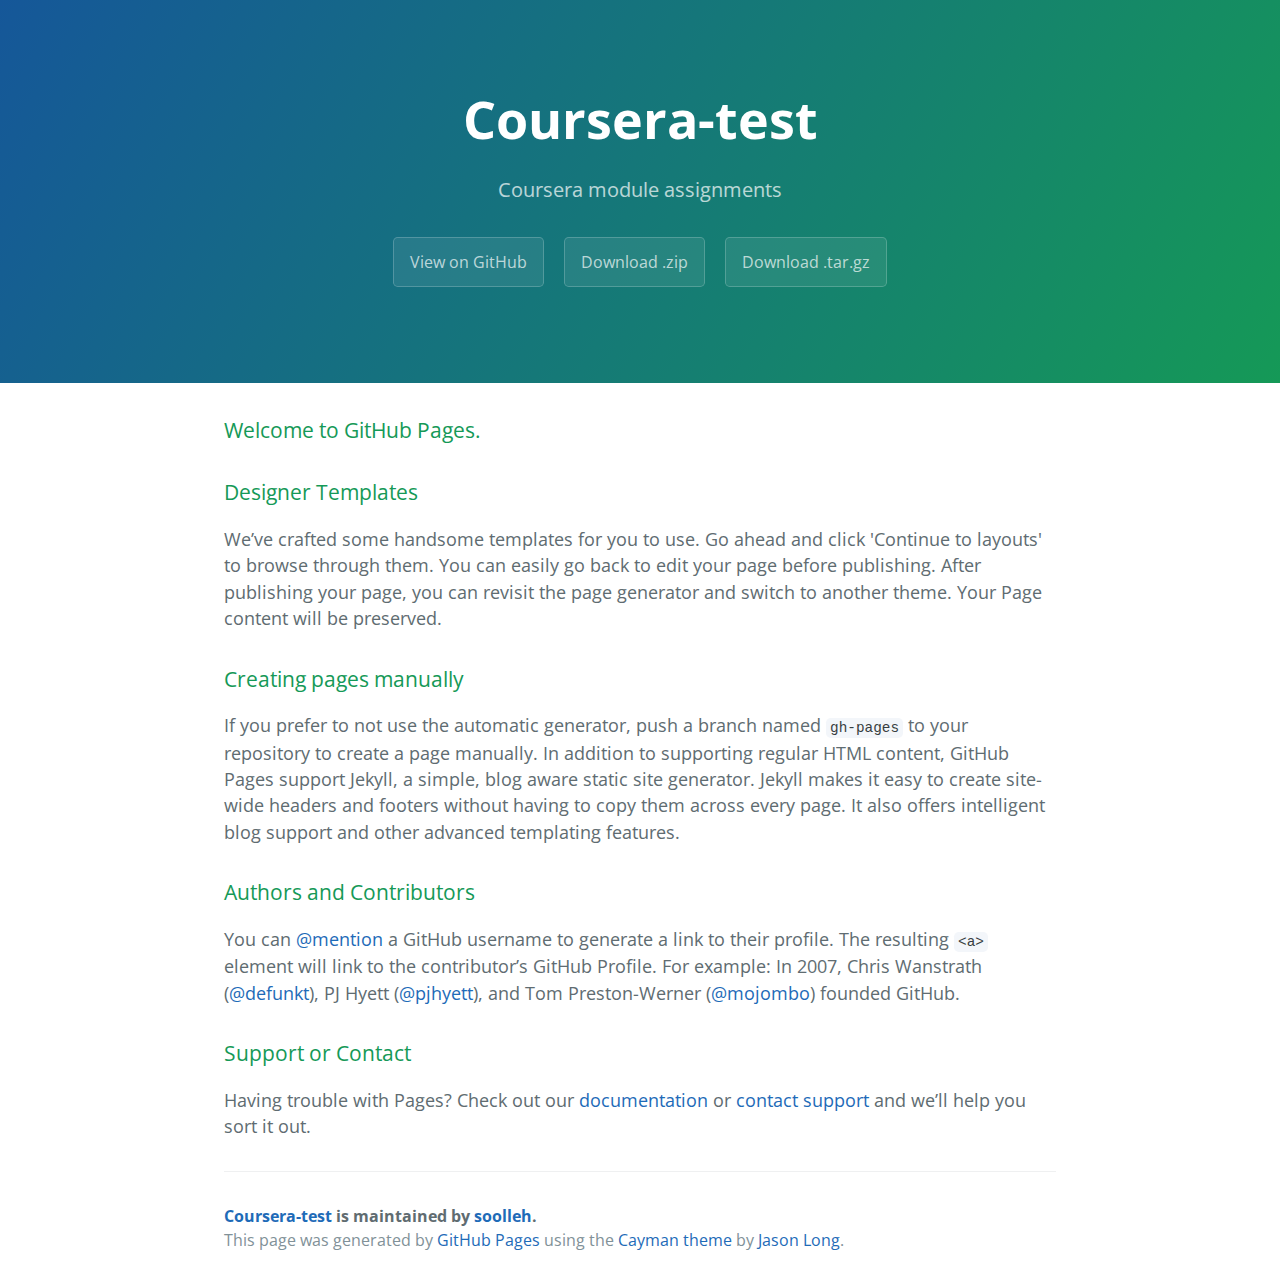
<file: index.html>
<!DOCTYPE html>
<html lang="en-us">
  <head>
    <meta charset="UTF-8">
    <title>Coursera-test by soolleh</title>
    <meta name="viewport" content="width=device-width, initial-scale=1">
    <link rel="stylesheet" type="text/css" href="stylesheets/normalize.css" media="screen">
    <link href='https://fonts.googleapis.com/css?family=Open+Sans:400,700' rel='stylesheet' type='text/css'>
    <link rel="stylesheet" type="text/css" href="stylesheets/stylesheet.css" media="screen">
    <link rel="stylesheet" type="text/css" href="stylesheets/github-light.css" media="screen">
  </head>
  <body>
    <section class="page-header">
      <h1 class="project-name">Coursera-test</h1>
      <h2 class="project-tagline">Coursera module assignments</h2>
      <a href="https://github.com/soolleh/coursera-test" class="btn">View on GitHub</a>
      <a href="https://github.com/soolleh/coursera-test/zipball/master" class="btn">Download .zip</a>
      <a href="https://github.com/soolleh/coursera-test/tarball/master" class="btn">Download .tar.gz</a>
    </section>

    <section class="main-content">
      <h3>
<a id="welcome-to-github-pages" class="anchor" href="#welcome-to-github-pages" aria-hidden="true"><span aria-hidden="true" class="octicon octicon-link"></span></a>Welcome to GitHub Pages.</h3>



<h3>
<a id="designer-templates" class="anchor" href="#designer-templates" aria-hidden="true"><span aria-hidden="true" class="octicon octicon-link"></span></a>Designer Templates</h3>

<p>We’ve crafted some handsome templates for you to use. Go ahead and click 'Continue to layouts' to browse through them. You can easily go back to edit your page before publishing. After publishing your page, you can revisit the page generator and switch to another theme. Your Page content will be preserved.</p>

<h3>
<a id="creating-pages-manually" class="anchor" href="#creating-pages-manually" aria-hidden="true"><span aria-hidden="true" class="octicon octicon-link"></span></a>Creating pages manually</h3>

<p>If you prefer to not use the automatic generator, push a branch named <code>gh-pages</code> to your repository to create a page manually. In addition to supporting regular HTML content, GitHub Pages support Jekyll, a simple, blog aware static site generator. Jekyll makes it easy to create site-wide headers and footers without having to copy them across every page. It also offers intelligent blog support and other advanced templating features.</p>

<h3>
<a id="authors-and-contributors" class="anchor" href="#authors-and-contributors" aria-hidden="true"><span aria-hidden="true" class="octicon octicon-link"></span></a>Authors and Contributors</h3>

<p>You can <a href="https://help.github.com/articles/basic-writing-and-formatting-syntax/#mentioning-users-and-teams" class="user-mention">@mention</a> a GitHub username to generate a link to their profile. The resulting <code>&lt;a&gt;</code> element will link to the contributor’s GitHub Profile. For example: In 2007, Chris Wanstrath (<a href="https://github.com/defunkt" class="user-mention">@defunkt</a>), PJ Hyett (<a href="https://github.com/pjhyett" class="user-mention">@pjhyett</a>), and Tom Preston-Werner (<a href="https://github.com/mojombo" class="user-mention">@mojombo</a>) founded GitHub.</p>

<h3>
<a id="support-or-contact" class="anchor" href="#support-or-contact" aria-hidden="true"><span aria-hidden="true" class="octicon octicon-link"></span></a>Support or Contact</h3>

<p>Having trouble with Pages? Check out our <a href="https://help.github.com/pages">documentation</a> or <a href="https://github.com/contact">contact support</a> and we’ll help you sort it out.</p>

      <footer class="site-footer">
        <span class="site-footer-owner"><a href="https://github.com/soolleh/coursera-test">Coursera-test</a> is maintained by <a href="https://github.com/soolleh">soolleh</a>.</span>

        <span class="site-footer-credits">This page was generated by <a href="https://pages.github.com">GitHub Pages</a> using the <a href="https://github.com/jasonlong/cayman-theme">Cayman theme</a> by <a href="https://twitter.com/jasonlong">Jason Long</a>.</span>
      </footer>

    </section>

  
  </body>
</html>
</file>
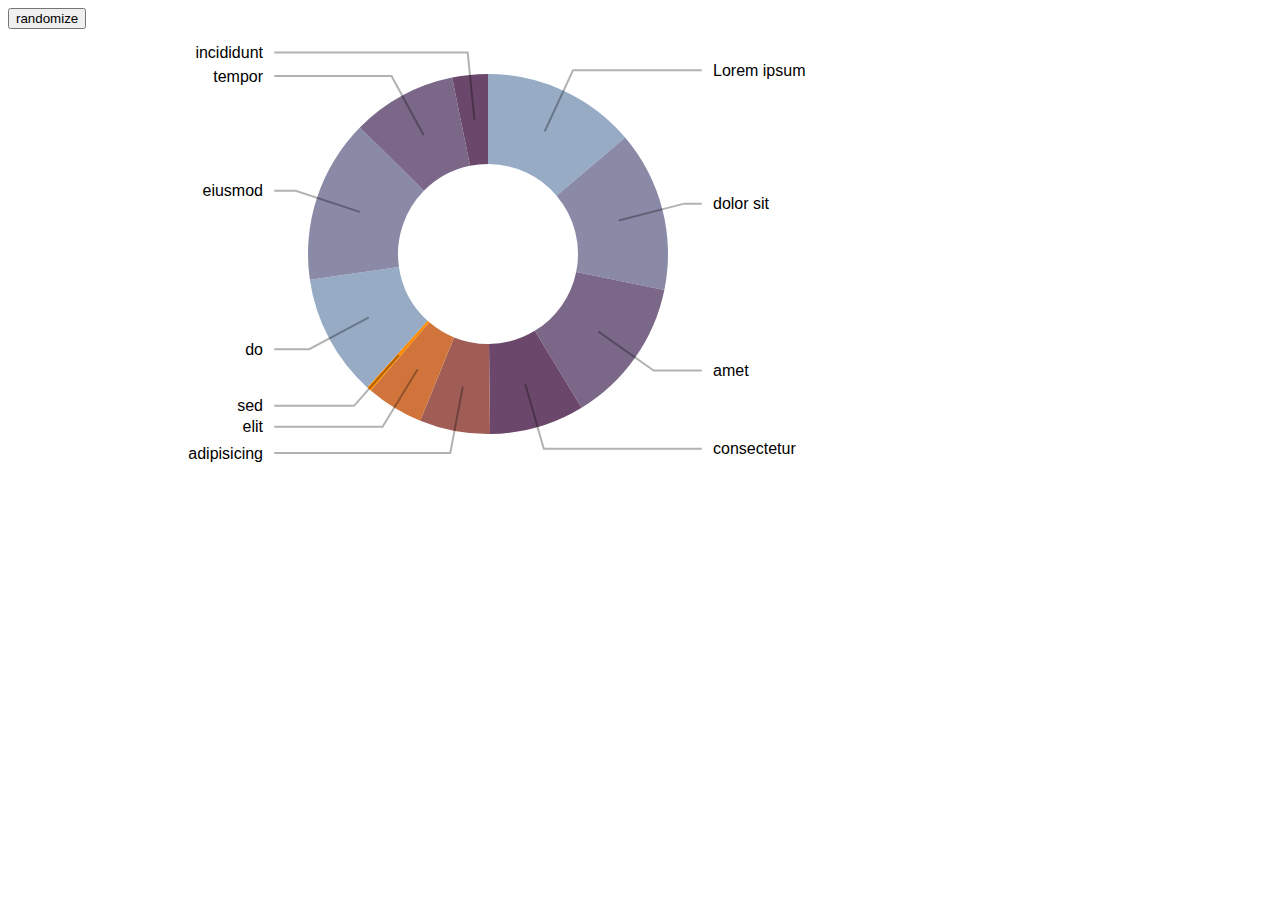
<file: d3/index.html>
<!DOCTYPE html>
<meta charset="utf-8">
<style>

body {
  font-family: "Helvetica Neue", Helvetica, Arial, sans-serif;
  width: 960px;
  height: 500px;
  position: relative;
}

svg {
	width: 100%;
	height: 100%;
}

path.slice{
	stroke-width:2px;
}

polyline{
	opacity: .3;
	stroke: black;
	stroke-width: 2px;
	fill: none;
}

</style>
<body>
<button class="randomize">randomize</button>

<script src="d3js.min.js"></script>
<script>

var svg = d3.select("body")
	.append("svg")
	.append("g")

svg.append("g")
	.attr("class", "slices");
svg.append("g")
	.attr("class", "labels");
svg.append("g")
	.attr("class", "lines");

var width = 960,
    height = 450,
	radius = Math.min(width, height) / 2;

var pie = d3.layout.pie()
	.sort(null)
	.value(function(d) {
		return d.value;
	});

var arc = d3.svg.arc()
	.outerRadius(radius * 0.8)
	.innerRadius(radius * 0.4);

var outerArc = d3.svg.arc()
	.innerRadius(radius * 0.9)
	.outerRadius(radius * 0.9);

svg.attr("transform", "translate(" + width / 2 + "," + height / 2 + ")");

var key = function(d){ return d.data.label; };

var color = d3.scale.ordinal()
	.domain(["Lorem ipsum", "dolor sit", "amet", "consectetur", "adipisicing", "elit", "sed", "do", "eiusmod", "tempor", "incididunt"])
	.range(["#98abc5", "#8a89a6", "#7b6888", "#6b486b", "#a05d56", "#d0743c", "#ff8c00"]);

function randomData (){
	var labels = color.domain();
	return labels.map(function(label){
		return { label: label, value: Math.random() }
	});
}

change(randomData());

d3.select(".randomize")
	.on("click", function(){
		change(randomData());
	});


function change(data) {

	/* ------- PIE SLICES -------*/
	var slice = svg.select(".slices").selectAll("path.slice")
		.data(pie(data), key);

	slice.enter()
		.insert("path")
		.style("fill", function(d) { return color(d.data.label); })
		.attr("class", "slice");

	slice		
		.transition().duration(1000)
		.attrTween("d", function(d) {
			this._current = this._current || d;
			var interpolate = d3.interpolate(this._current, d);
			this._current = interpolate(0);
			return function(t) {
				return arc(interpolate(t));
			};
		})

	slice.exit()
		.remove();

	/* ------- TEXT LABELS -------*/

	var text = svg.select(".labels").selectAll("text")
		.data(pie(data), key);

	text.enter()
		.append("text")
		.attr("dy", ".35em")
		.text(function(d) {
			return d.data.label;
		});
	
	function midAngle(d){
		return d.startAngle + (d.endAngle - d.startAngle)/2;
	}

	text.transition().duration(1000)
		.attrTween("transform", function(d) {
			this._current = this._current || d;
			var interpolate = d3.interpolate(this._current, d);
			this._current = interpolate(0);
			return function(t) {
				var d2 = interpolate(t);
				var pos = outerArc.centroid(d2);
				pos[0] = radius * (midAngle(d2) < Math.PI ? 1 : -1);
				return "translate("+ pos +")";
			};
		})
		.styleTween("text-anchor", function(d){
			this._current = this._current || d;
			var interpolate = d3.interpolate(this._current, d);
			this._current = interpolate(0);
			return function(t) {
				var d2 = interpolate(t);
				return midAngle(d2) < Math.PI ? "start":"end";
			};
		});

	text.exit()
		.remove();

	/* ------- SLICE TO TEXT POLYLINES -------*/

	var polyline = svg.select(".lines").selectAll("polyline")
		.data(pie(data), key);
	
	polyline.enter()
		.append("polyline");

	polyline.transition().duration(1000)
		.attrTween("points", function(d){
			this._current = this._current || d;
			var interpolate = d3.interpolate(this._current, d);
			this._current = interpolate(0);
			return function(t) {
				var d2 = interpolate(t);
				var pos = outerArc.centroid(d2);
				pos[0] = radius * 0.95 * (midAngle(d2) < Math.PI ? 1 : -1);
				return [arc.centroid(d2), outerArc.centroid(d2), pos];
			};			
		});
	
	polyline.exit()
		.remove();
};

</script>
</body>
</file>
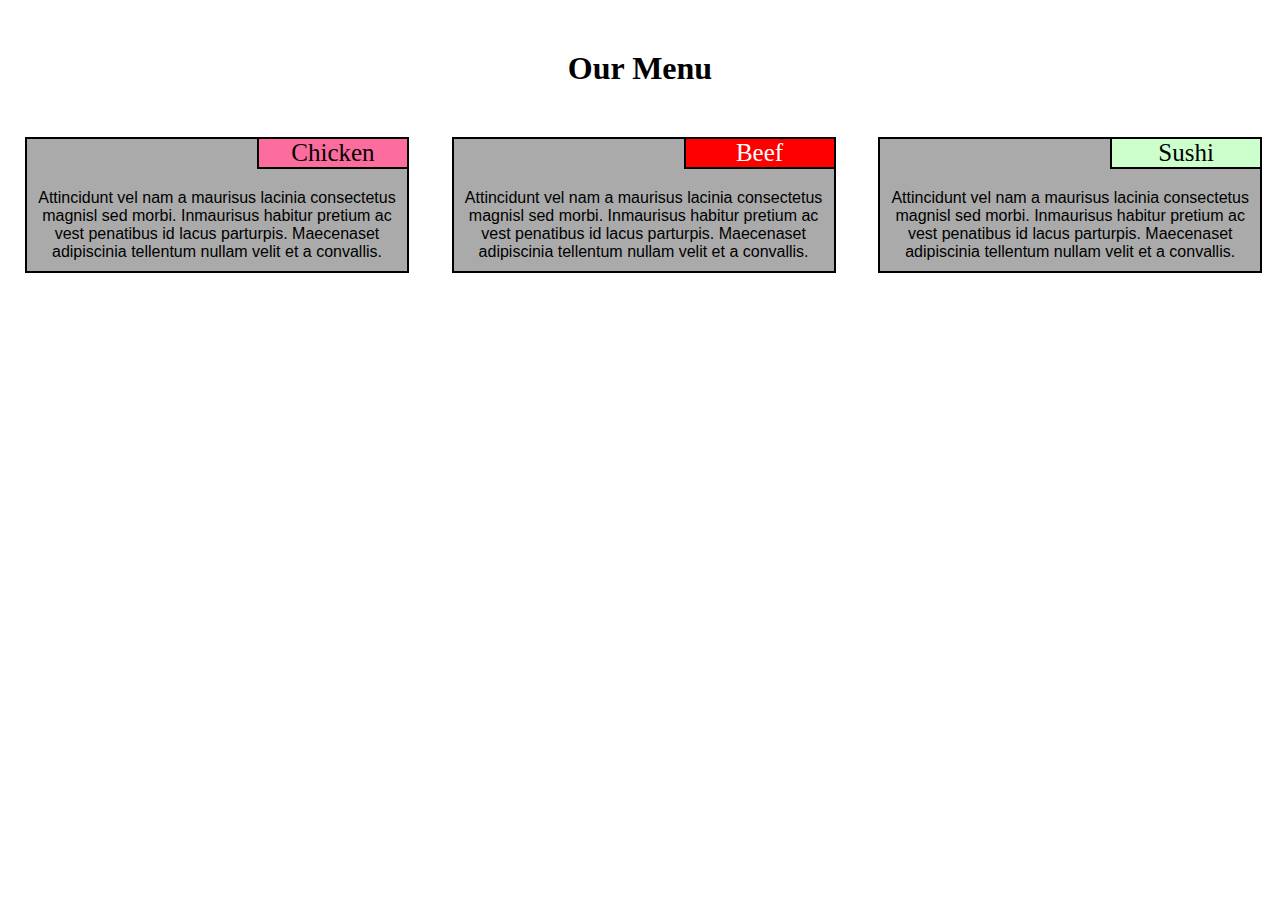
<file: module2/index.html>
<!DOCTYPE html>
<html lang="en">
<head>
	<meta name="viewport" content="width=device-width, initial-scale=1">
	<link rel="stylesheet" type="text/css" href="css/style.css">
	<title>Module 2 Assignments</title>
	
</head>
<body>
	<h1>Our Menu</h1>
	<div class="row">
		<div class="col-lg-4 col-md-6">	
			<div id="column">
				<span id="titlep1">Chicken</span>
				<p>
					Attincidunt vel nam a maurisus lacinia consectetus magnisl sed morbi. 
					Inmaurisus habitur pretium  ac vest penatibus id lacus parturpis. 
					Maecenaset adipiscinia tellentum nullam velit et a convallis.
				</p>
			</div>
		</div>

		<div class="col-lg-4 col-md-6">
			<div id="column">
				<span id="titlep2">Beef</span>
				<p>
					Attincidunt vel nam a maurisus lacinia consectetus magnisl sed morbi. 
					Inmaurisus habitur pretium  ac vest penatibus id lacus parturpis. 
					Maecenaset adipiscinia tellentum nullam velit et a convallis.
				</p>
			</div>
		</div>

		<div class="col-lg-4 col-md-12">
			<div id="column">
				<span id="titlep3">Sushi</span>
				<p>
					Attincidunt vel nam a maurisus lacinia consectetus magnisl sed morbi. 
					Inmaurisus habitur pretium ac vest penatibus id lacus parturpis. 
					Maecenaset adipiscinia tellentum nullam velit et a convallis.
				</p>
			</div>
		</div>
</div>
</body>
</html>
</file>
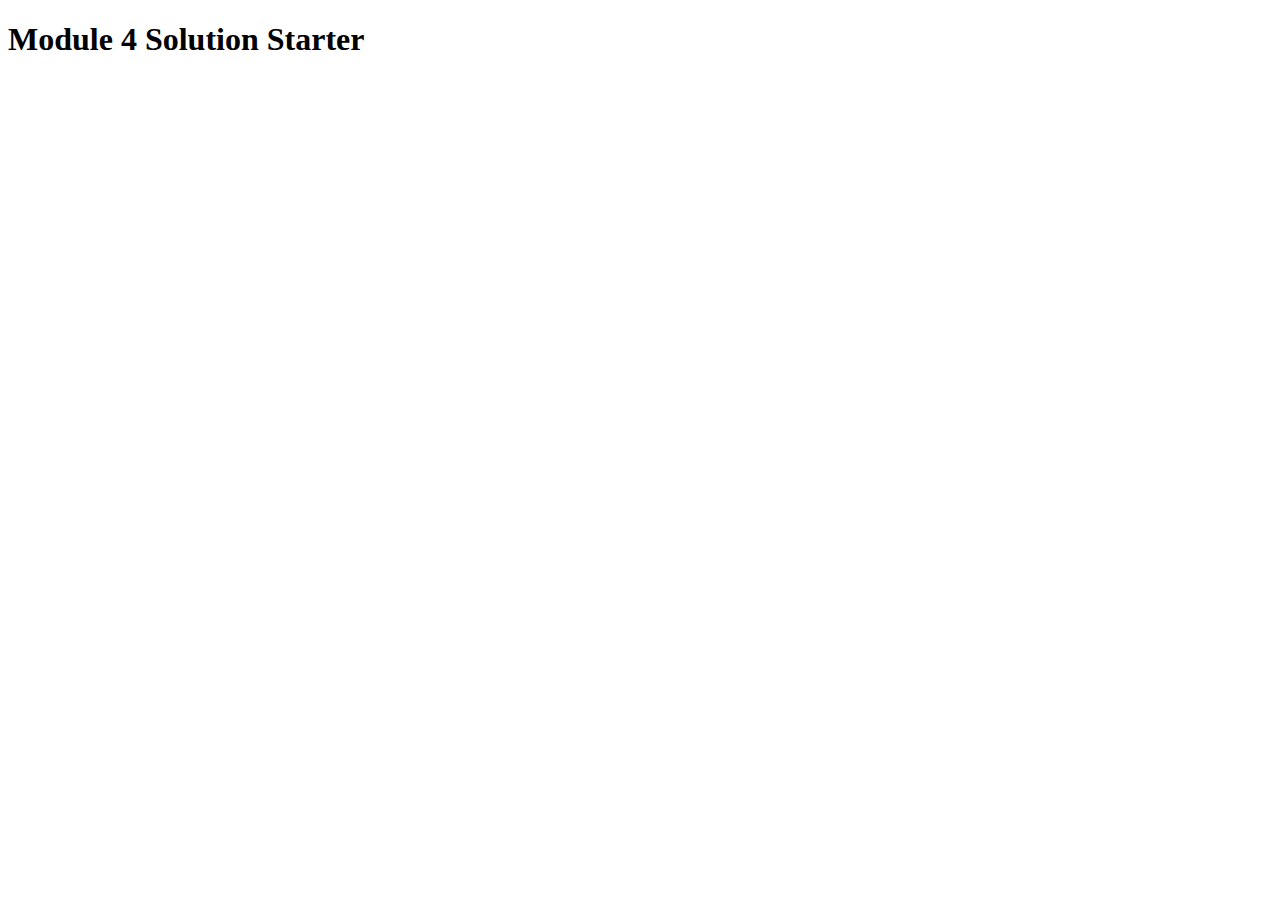
<file: module4-solution/index.html>
<!DOCTYPE html>
<html>
<head>
  <meta charset="utf-8">
  <title>Module 4 Solution Starter</title>
  <script src="SpeakHello.js"></script>
  <script src="SpeakGoodBye.js"></script>
  <script src="script.js"></script>
</head>
<body>
  <h1>Module 4 Solution Starter</h1>
</body>
</html>
</file>
<file: stylesheets/stylesheet.css>
* {
  box-sizing: border-box; }

body {
  padding: 0;
  margin: 0;
  font-family: "Open Sans", "Helvetica Neue", Helvetica, Arial, sans-serif;
  font-size: 16px;
  line-height: 1.5;
  color: #606c71; }

a {
  color: #1e6bb8;
  text-decoration: none; }
  a:hover {
    text-decoration: underline; }

.btn {
  display: inline-block;
  margin-bottom: 1rem;
  color: rgba(255, 255, 255, 0.7);
  background-color: rgba(255, 255, 255, 0.08);
  border-color: rgba(255, 255, 255, 0.2);
  border-style: solid;
  border-width: 1px;
  border-radius: 0.3rem;
  transition: color 0.2s, background-color 0.2s, border-color 0.2s; }
  .btn + .btn {
    margin-left: 1rem; }

.btn:hover {
  color: rgba(255, 255, 255, 0.8);
  text-decoration: none;
  background-color: rgba(255, 255, 255, 0.2);
  border-color: rgba(255, 255, 255, 0.3); }

@media screen and (min-width: 64em) {
  .btn {
    padding: 0.75rem 1rem; } }

@media screen and (min-width: 42em) and (max-width: 64em) {
  .btn {
    padding: 0.6rem 0.9rem;
    font-size: 0.9rem; } }

@media screen and (max-width: 42em) {
  .btn {
    display: block;
    width: 100%;
    padding: 0.75rem;
    font-size: 0.9rem; }
    .btn + .btn {
      margin-top: 1rem;
      margin-left: 0; } }

.page-header {
  color: #fff;
  text-align: center;
  background-color: #159957;
  background-image: linear-gradient(120deg, #155799, #159957); }

@media screen and (min-width: 64em) {
  .page-header {
    padding: 5rem 6rem; } }

@media screen and (min-width: 42em) and (max-width: 64em) {
  .page-header {
    padding: 3rem 4rem; } }

@media screen and (max-width: 42em) {
  .page-header {
    padding: 2rem 1rem; } }

.project-name {
  margin-top: 0;
  margin-bottom: 0.1rem; }

@media screen and (min-width: 64em) {
  .project-name {
    font-size: 3.25rem; } }

@media screen and (min-width: 42em) and (max-width: 64em) {
  .project-name {
    font-size: 2.25rem; } }

@media screen and (max-width: 42em) {
  .project-name {
    font-size: 1.75rem; } }

.project-tagline {
  margin-bottom: 2rem;
  font-weight: normal;
  opacity: 0.7; }

@media screen and (min-width: 64em) {
  .project-tagline {
    font-size: 1.25rem; } }

@media screen and (min-width: 42em) and (max-width: 64em) {
  .project-tagline {
    font-size: 1.15rem; } }

@media screen and (max-width: 42em) {
  .project-tagline {
    font-size: 1rem; } }

.main-content :first-child {
  margin-top: 0; }
.main-content img {
  max-width: 100%; }
.main-content h1, .main-content h2, .main-content h3, .main-content h4, .main-content h5, .main-content h6 {
  margin-top: 2rem;
  margin-bottom: 1rem;
  font-weight: normal;
  color: #159957; }
.main-content p {
  margin-bottom: 1em; }
.main-content code {
  padding: 2px 4px;
  font-family: Consolas, "Liberation Mono", Menlo, Courier, monospace;
  font-size: 0.9rem;
  color: #383e41;
  background-color: #f3f6fa;
  border-radius: 0.3rem; }
.main-content pre {
  padding: 0.8rem;
  margin-top: 0;
  margin-bottom: 1rem;
  font: 1rem Consolas, "Liberation Mono", Menlo, Courier, monospace;
  color: #567482;
  word-wrap: normal;
  background-color: #f3f6fa;
  border: solid 1px #dce6f0;
  border-radius: 0.3rem; }
  .main-content pre > code {
    padding: 0;
    margin: 0;
    font-size: 0.9rem;
    color: #567482;
    word-break: normal;
    white-space: pre;
    background: transparent;
    border: 0; }
.main-content .highlight {
  margin-bottom: 1rem; }
  .main-content .highlight pre {
    margin-bottom: 0;
    word-break: normal; }
.main-content .highlight pre, .main-content pre {
  padding: 0.8rem;
  overflow: auto;
  font-size: 0.9rem;
  line-height: 1.45;
  border-radius: 0.3rem; }
.main-content pre code, .main-content pre tt {
  display: inline;
  max-width: initial;
  padding: 0;
  margin: 0;
  overflow: initial;
  line-height: inherit;
  word-wrap: normal;
  background-color: transparent;
  border: 0; }
  .main-content pre code:before, .main-content pre code:after, .main-content pre tt:before, .main-content pre tt:after {
    content: normal; }
.main-content ul, .main-content ol {
  margin-top: 0; }
.main-content blockquote {
  padding: 0 1rem;
  margin-left: 0;
  color: #819198;
  border-left: 0.3rem solid #dce6f0; }
  .main-content blockquote > :first-child {
    margin-top: 0; }
  .main-content blockquote > :last-child {
    margin-bottom: 0; }
.main-content table {
  display: block;
  width: 100%;
  overflow: auto;
  word-break: normal;
  word-break: keep-all; }
  .main-content table th {
    font-weight: bold; }
  .main-content table th, .main-content table td {
    padding: 0.5rem 1rem;
    border: 1px solid #e9ebec; }
.main-content dl {
  padding: 0; }
  .main-content dl dt {
    padding: 0;
    margin-top: 1rem;
    font-size: 1rem;
    font-weight: bold; }
  .main-content dl dd {
    padding: 0;
    margin-bottom: 1rem; }
.main-content hr {
  height: 2px;
  padding: 0;
  margin: 1rem 0;
  background-color: #eff0f1;
  border: 0; }

@media screen and (min-width: 64em) {
  .main-content {
    max-width: 64rem;
    padding: 2rem 6rem;
    margin: 0 auto;
    font-size: 1.1rem; } }

@media screen and (min-width: 42em) and (max-width: 64em) {
  .main-content {
    padding: 2rem 4rem;
    font-size: 1.1rem; } }

@media screen and (max-width: 42em) {
  .main-content {
    padding: 2rem 1rem;
    font-size: 1rem; } }

.site-footer {
  padding-top: 2rem;
  margin-top: 2rem;
  border-top: solid 1px #eff0f1; }

.site-footer-owner {
  display: block;
  font-weight: bold; }

.site-footer-credits {
  color: #819198; }

@media screen and (min-width: 64em) {
  .site-footer {
    font-size: 1rem; } }

@media screen and (min-width: 42em) and (max-width: 64em) {
  .site-footer {
    font-size: 1rem; } }

@media screen and (max-width: 42em) {
  .site-footer {
    font-size: 0.9rem; } }
</file>
<file: stylesheets/github-light.css>
/*
The MIT License (MIT)

Copyright (c) 2016 GitHub, Inc.

Permission is hereby granted, free of charge, to any person obtaining a copy
of this software and associated documentation files (the "Software"), to deal
in the Software without restriction, including without limitation the rights
to use, copy, modify, merge, publish, distribute, sublicense, and/or sell
copies of the Software, and to permit persons to whom the Software is
furnished to do so, subject to the following conditions:

The above copyright notice and this permission notice shall be included in all
copies or substantial portions of the Software.

THE SOFTWARE IS PROVIDED "AS IS", WITHOUT WARRANTY OF ANY KIND, EXPRESS OR
IMPLIED, INCLUDING BUT NOT LIMITED TO THE WARRANTIES OF MERCHANTABILITY,
FITNESS FOR A PARTICULAR PURPOSE AND NONINFRINGEMENT. IN NO EVENT SHALL THE
AUTHORS OR COPYRIGHT HOLDERS BE LIABLE FOR ANY CLAIM, DAMAGES OR OTHER
LIABILITY, WHETHER IN AN ACTION OF CONTRACT, TORT OR OTHERWISE, ARISING FROM,
OUT OF OR IN CONNECTION WITH THE SOFTWARE OR THE USE OR OTHER DEALINGS IN THE
SOFTWARE.

*/

.pl-c /* comment */ {
  color: #969896;
}

.pl-c1 /* constant, variable.other.constant, support, meta.property-name, support.constant, support.variable, meta.module-reference, markup.raw, meta.diff.header */,
.pl-s .pl-v /* string variable */ {
  color: #0086b3;
}

.pl-e /* entity */,
.pl-en /* entity.name */ {
  color: #795da3;
}

.pl-smi /* variable.parameter.function, storage.modifier.package, storage.modifier.import, storage.type.java, variable.other */,
.pl-s .pl-s1 /* string source */ {
  color: #333;
}

.pl-ent /* entity.name.tag */ {
  color: #63a35c;
}

.pl-k /* keyword, storage, storage.type */ {
  color: #a71d5d;
}

.pl-s /* string */,
.pl-pds /* punctuation.definition.string, string.regexp.character-class */,
.pl-s .pl-pse .pl-s1 /* string punctuation.section.embedded source */,
.pl-sr /* string.regexp */,
.pl-sr .pl-cce /* string.regexp constant.character.escape */,
.pl-sr .pl-sre /* string.regexp source.ruby.embedded */,
.pl-sr .pl-sra /* string.regexp string.regexp.arbitrary-repitition */ {
  color: #183691;
}

.pl-v /* variable */ {
  color: #ed6a43;
}

.pl-id /* invalid.deprecated */ {
  color: #b52a1d;
}

.pl-ii /* invalid.illegal */ {
  color: #f8f8f8;
  background-color: #b52a1d;
}

.pl-sr .pl-cce /* string.regexp constant.character.escape */ {
  font-weight: bold;
  color: #63a35c;
}

.pl-ml /* markup.list */ {
  color: #693a17;
}

.pl-mh /* markup.heading */,
.pl-mh .pl-en /* markup.heading entity.name */,
.pl-ms /* meta.separator */ {
  font-weight: bold;
  color: #1d3e81;
}

.pl-mq /* markup.quote */ {
  color: #008080;
}

.pl-mi /* markup.italic */ {
  font-style: italic;
  color: #333;
}

.pl-mb /* markup.bold */ {
  font-weight: bold;
  color: #333;
}

.pl-md /* markup.deleted, meta.diff.header.from-file */ {
  color: #bd2c00;
  background-color: #ffecec;
}

.pl-mi1 /* markup.inserted, meta.diff.header.to-file */ {
  color: #55a532;
  background-color: #eaffea;
}

.pl-mdr /* meta.diff.range */ {
  font-weight: bold;
  color: #795da3;
}

.pl-mo /* meta.output */ {
  color: #1d3e81;
}
</file>
<file: module2/css/style.css>
/*Base Styles*/
*{
	box-sizing: border-box;
	padding: 0px;
	margin: 0px;
}
h1{     
	margin-top: 50px;
	font-family:times,sans-serif;
	text-align: center; 
	text-transform: capitalize;
	

}
#column{
	
	background-color: #aaa;
	border:2px solid black;
	width: 90%;
	margin-top: 50px;
	margin-bottom:25px;
	margin-right: 25px;
    margin-left: 25px;
	height: auto;
	padding:0px;
}

p {	
	font-family: Helvetica; 
	position: relative;
	clear: right;
	padding:10px;
	text-align: center;

}
/* Simple Responsive Framework. */
.row{
	width: 100%
}
/********** desktop version **********/
@media (min-width: 992px) {
 .col-lg-4{
    float: left; 
  }
  
  .col-lg-4 {
    width: 33.33%;
  }
}
/********** tablet version **********/
@media (min-width: 768px) and (max-width: 991px) {
.col-md-6, .col-md-12 {
    float: left;
  }
  .col-md-6 {
    width: 50%;
  }
  
  .col-md-12 {
    width: 105%;
  }
}


#titlep1{
	float: right;
	width:150px;
	margin-bottom: 10px;
	background-color: #FD6C9E;
	font-size: 25px;
	border: 2px solid black;
	border-right: none;
	border-top: none;
	text-align: center;

}


#titlep2{
	float:right;
	width:150px;
	margin-bottom: 10px;
	background-color: red;
	color:white;
	font-size: 25px;
	border: 2px solid black;
	border-right: none;
	border-top: none;
	text-align: center;


}


#titlep3{
	float:right;
	width:150px;
	margin-bottom: 10px;	
	background-color: #CFC;
	font-size: 25px;
	border: 2px solid black;
	border-right: none;
	border-top: none;
	text-align: center;


}
</file>
